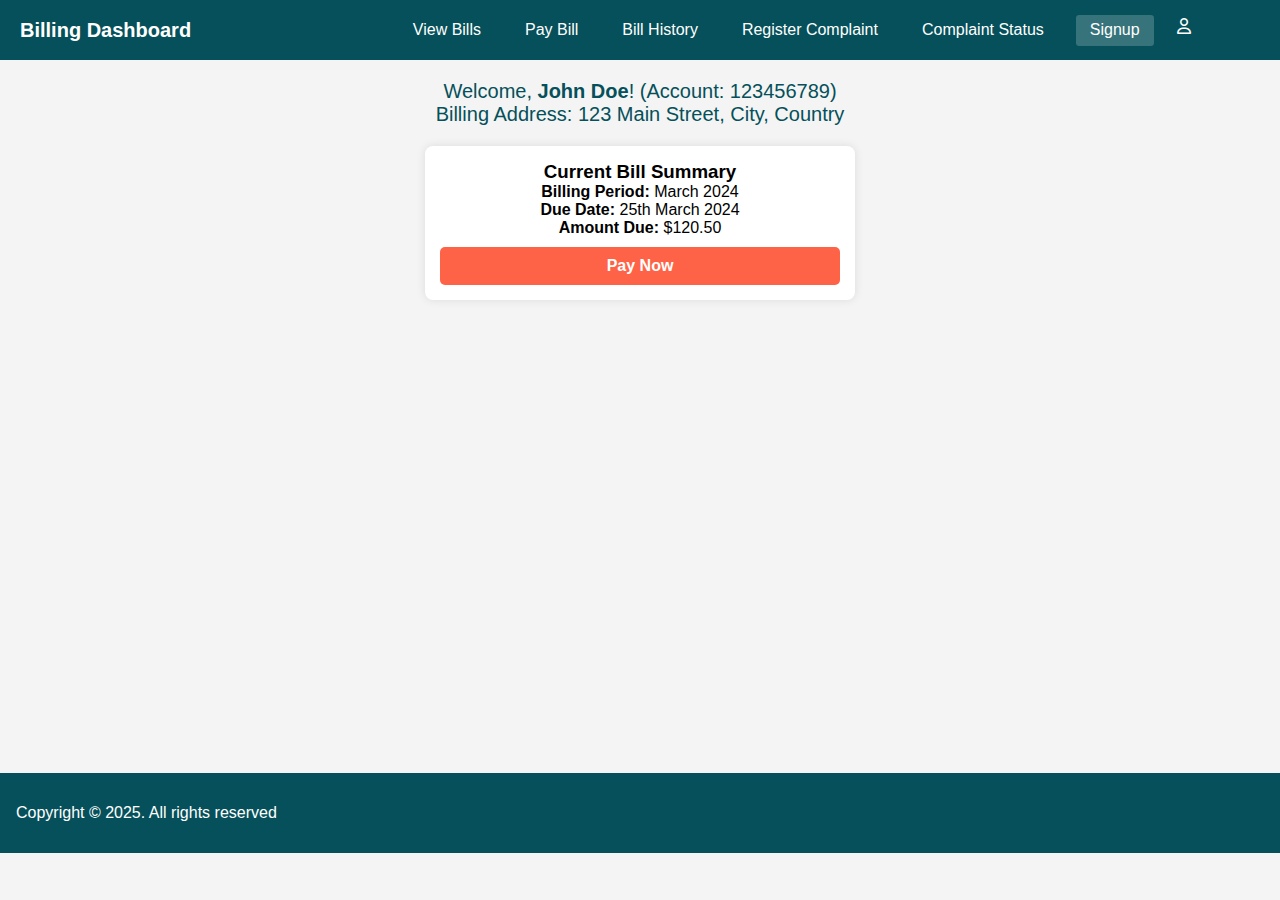
<file: index.html>
<!DOCTYPE html>
<html lang="en">
<head>
    <meta charset="UTF-8">
    <meta name="viewport" content="width=device-width, initial-scale=1.0">
    <title>Responsive Navbar</title>
    <link rel="stylesheet" href="https://cdnjs.cloudflare.com/ajax/libs/font-awesome/6.7.2/css/all.min.css" integrity="sha512-Evv84Mr4kqVGRNSgIGL/F/aIDqQb7xQ2vcrdIwxfjThSH8CSR7PBEakCr51Ck+w+/U6swU2Im1vVX0SVk9ABhg==" crossorigin="anonymous" referrerpolicy="no-referrer" />
    <link rel="stylesheet" href="css/index.css">
</head>
<body>

    <!-- Navbar -->
    <nav class="navbar">
        <div class="logo">Billing Dashboard</div>
        <div class="menu-icon" onclick="toggleMenu()">☰</div>
        <ul class="nav-links">
            <li><a href="/pages/view_bills.html">View Bills</a></li>
            <li><a href="#">Pay Bill</a></li>
            <li><a href="#">Bill History</a></li>
            <li><a href="#">Register Complaint</a></li>
            <li><a href="#">Complaint Status</a></li>
            <li class="signup"><a href="#">Signup</a></li>
            <li class="profile_container">
                <i class="fa-regular fa-user"></i>
               <div class="drop_down_menu">
                
                <a href="#"><i class="fa-solid fa-gear"></i>Account Setting</a>
                 <br> <br> <hr>
                <a href="#" onclick="logout()"><i class="fa-solid fa-right-from-bracket"></i>Logout</a>
            
               </div>
            </li>
        </ul>
        
    </nav>

   <main class="main_container">
            <!-- Welcome Message -->
            <div class="welcome">
                Welcome, <b>John Doe</b>! (Account: 123456789)
                <br>Billing Address: 123 Main Street, City, Country
            </div>

            <!-- Bill Summary -->
            <div class="bill-summary">
                <h3>Current Bill Summary</h3>
                <p><b>Billing Period:</b> March 2024</p>
                <p><b>Due Date:</b> 25th March 2024</p>
                <p><b>Amount Due:</b> $120.50</p>
                <button onclick="payNow()">Pay Now</button>
            </div>
   </main>
    <footer class="footer">
        <p>Copyright &copy; 2025. All rights reserved</p>

    </footer>

    <script src="js/index.js"></script>

</body>
</html>
</file>
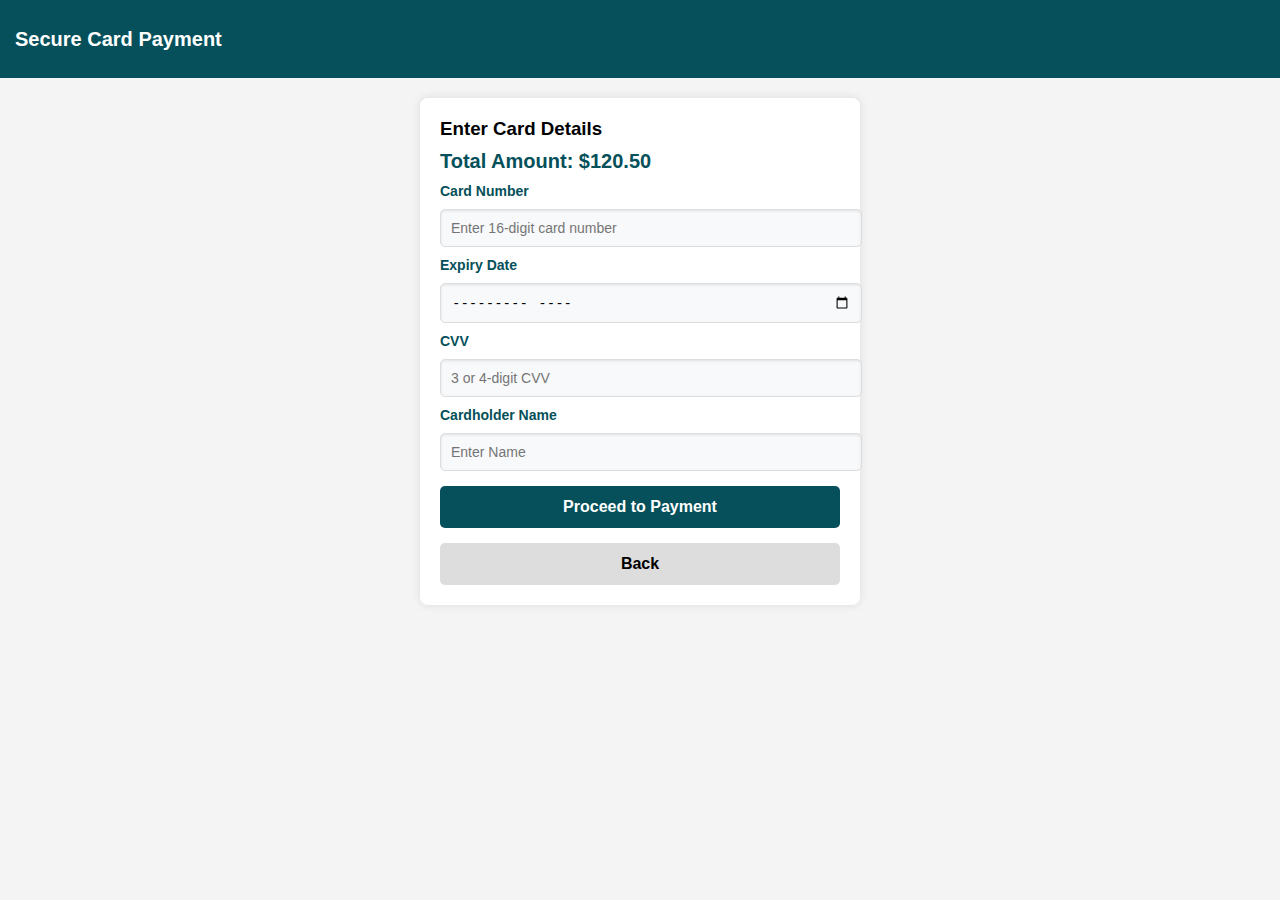
<file: pages/pay_bill.html>
<!DOCTYPE html>
<html lang="en">
<head>
    <meta charset="UTF-8">
    <meta name="viewport" content="width=device-width, initial-scale=1.0">
    <link rel="stylesheet" href="/css/pay_bill.css">
    <title>Card Payment</title>
</head>
<body>

    <div class="navbar">Secure Card Payment</div>

    <div class="container">
        <h3>Enter Card Details</h3>
        <p class="total-amount">Total Amount: $<span id="total-amount">120.50</span></p>

        <label>Card Number</label>
        <input type="text" id="card-number" maxlength="16" placeholder="Enter 16-digit card number">
        <p class="error" id="card-error">Invalid card number (Must be 16 digits)</p>

        <label>Expiry Date</label>
        <input type="month" id="expiry-date">
        <p class="error" id="expiry-error">Card is expired</p>

        <label>CVV</label>
        <input type="text" id="cvv" maxlength="4" placeholder="3 or 4-digit CVV">
        <p class="error" id="cvv-error">Invalid CVV</p>

        <label>Cardholder Name</label>
        <input type="text" id="cardholder-name" placeholder="Enter Name">
        <p class="error" id="name-error">Name cannot be empty</p>

        <button class="btn btn-primary" onclick="confirmPayment()">Proceed to Payment</button>
        <button class="btn btn-secondary" onclick="goBack()">Back</button>

    </div>

    <!-- Confirmation Modal -->
    <div class="container hidden" id="confirmation-modal">
        <h3>Confirm Payment</h3>
        <p>Amount: $<span id="confirm-amount"></span></p>
        <p>Card Number: **** **** **** <span id="confirm-card"></span></p>
        <button class="btn btn-primary" onclick="processPayment()">Confirm</button>
        <button class="btn btn-secondary" onclick="cancelPayment()">Cancel</button>
    </div>

    <!-- Success Message -->
    <div class="container success hidden" id="success-message">
        <h3>Payment Successful</h3>
        <p><b>Payment ID:</b> P123456789</p>
        <p><b>Transaction ID:</b> T987654321</p>
        <p><b>Receipt No:</b> R567890</p>
        <p><b>Date:</b> <span id="transaction-date"></span></p>
        <p><b>Transaction Type:</b> Credit</p>
        <p><b>Bill Number:</b> B20240301</p>
        <p><b>Amount Paid:</b> $<span id="paid-amount"></span></p>
        <p><b>Status:</b> Successful</p>
        <button class="btn btn-primary" onclick="downloadReceipt()">Download Receipt</button>
        <button class="btn btn-secondary" onclick="window.location.href='dashboard.html'">Return to Dashboard</button>
    </div>

    <script  src="/js/pay_bill.js"> </script>


</body>
</html>
</file>
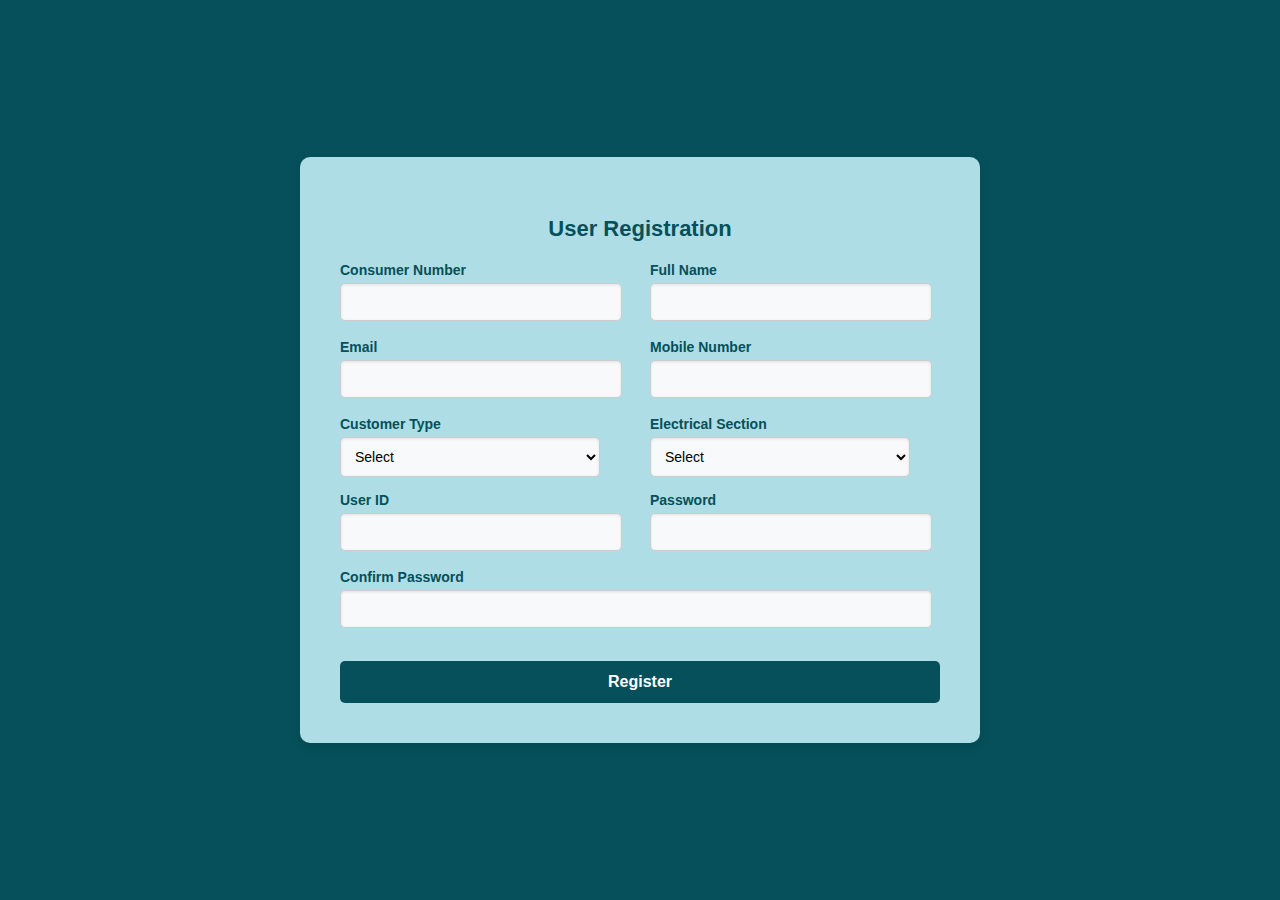
<file: pages/user_register.html>
<!DOCTYPE html>
<html lang="en">
<head>
    <meta charset="UTF-8">
    <meta name="viewport" content="width=device-width, initial-scale=1.0">
    <title>Registration Form</title>
    <link rel="stylesheet" href="/css/register.css">
</head>
<body>

    <div class="container">
        <h2>User Registration</h2>
        <form id="registrationForm">
            <!-- First Row -->
            <div class="form-group">
                <div class="input-box">
                    <label for="consumerNumber">Consumer Number</label>
                    <input type="text" id="consumerNumber">
                    <span class="error-message"></span>
                </div>
                <div class="input-box">
                    <label for="fullName">Full Name</label>
                    <input type="text" id="fullName">
                    <span class="error-message"></span>
                </div>
            </div>

            <!-- Second Row -->
            <div class="form-group">
                <div class="input-box">
                    <label for="email">Email</label>
                    <input type="email" id="email">
                    <span class="error-message"></span>
                </div>
                <div class="input-box">
                    <label for="mobileNumber">Mobile Number</label>
                    <input type="text" id="mobileNumber" >
                    <span class="error-message"></span>
                </div>
            </div>

            <!-- Third Row -->
            <div class="form-group">
                <div class="input-box">
                    <label for="customerType">Customer Type</label>
                    <select id="customerType">
                        <option>Select</option>
                        <option value="Residential">Residential</option>
                        <option value="Commercial">Commercial</option>
                    </select>
                </div>
                <div class="input-box">
                    <label for="electricalSection">Electrical Section</label>
                    <select id="electricalSection" value="">
                        <option>Select</option>
                        <option value="Office">Office</option>
                        <option value="Region">Region</option>
                    </select>
                </div>
            </div>

            <!-- Fourth Row -->
            <div class="form-group">
                <div class="input-box">
                    <label for="userId">User ID</label>
                    <input type="text" id="userId" >
                    <span class="error-message"></span>
                </div>
                <div class="input-box">
                    <label for="password">Password</label>
                    <input type="password" id="password">
                    <span class="error-message"></span>
                </div>
            </div>

            <!-- Fifth Row -->
            <div class="form-group">
                <div class="input-box">
                    <label for="confirmPassword">Confirm Password</label>
                    <input type="password" id="confirmPassword">
                    <span class="error-message"></span>
                </div>
            </div>

            <button type="submit">Register</button>
        </form>

        <!-- Confirmation Message -->
        <div id="confirmationMessage"></div>
    </div>

    <script src="/js/register.js"></script>
</body>
</html>
</file>
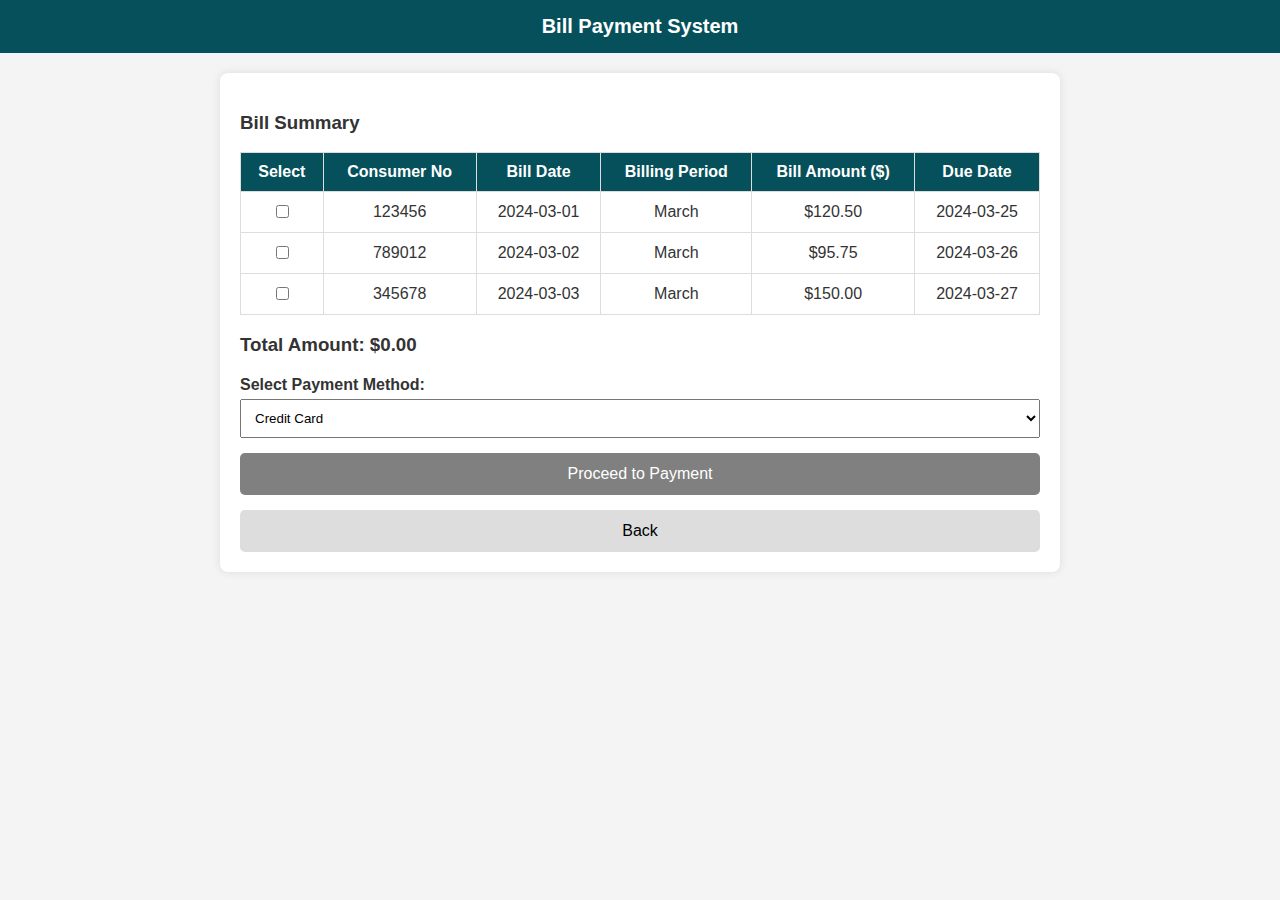
<file: pages/view_bill_summary.html>
<!DOCTYPE html>
<html lang="en">
<head>
    <meta charset="UTF-8">
    <meta name="viewport" content="width=device-width, initial-scale=1.0">
    <link rel="stylesheet" href="../css/view_bill_summary.css">
    <title>Bill Payment</title>
   
</head>
<body>

    <div class="navbar">Bill Payment System</div>

    <div class="container">
        <!-- Error Message -->
        <div class="error" id="error-message">
            Error loading bill details. Please try again or go back.
        </div>

        <!-- Bill Summary Table -->
        <h3>Bill Summary</h3>
        <table>
            <thead>
                <tr>
                    <th>Select</th>
                    <th>Consumer No</th>
                    <th>Bill Date</th>
                    <th>Billing Period</th>
                    <th>Bill Amount ($)</th>
                    <th>Due Date</th>
                </tr>
            </thead>
            <tbody id="bill-table">
                <!-- Dynamic Data -->
            </tbody>
        </table>

        <!-- Total Amount Section -->
        <h3>Total Amount: $<span id="total-amount">0.00</span></h3>

        <!-- Payment Method -->
        <div class="payment-section">
            <label for="payment-method">Select Payment Method:</label>
            <select id="payment-method">
                <option value="credit-card">Credit Card</option>
                <option value="debit-card">Debit Card</option>
                <option value="net-banking">Net Banking</option>
            </select>
        </div>

        <!-- Buttons -->
        <button class="btn btn-primary" id="proceed-btn" disabled onclick="proceedToPayment()">Proceed to Payment</button>
        <button class="btn btn-secondary" onclick="goBack()">Back</button>
    </div>

   <script src="../js/view_bill_summary.js"></script>

</body>
</html>
</file>
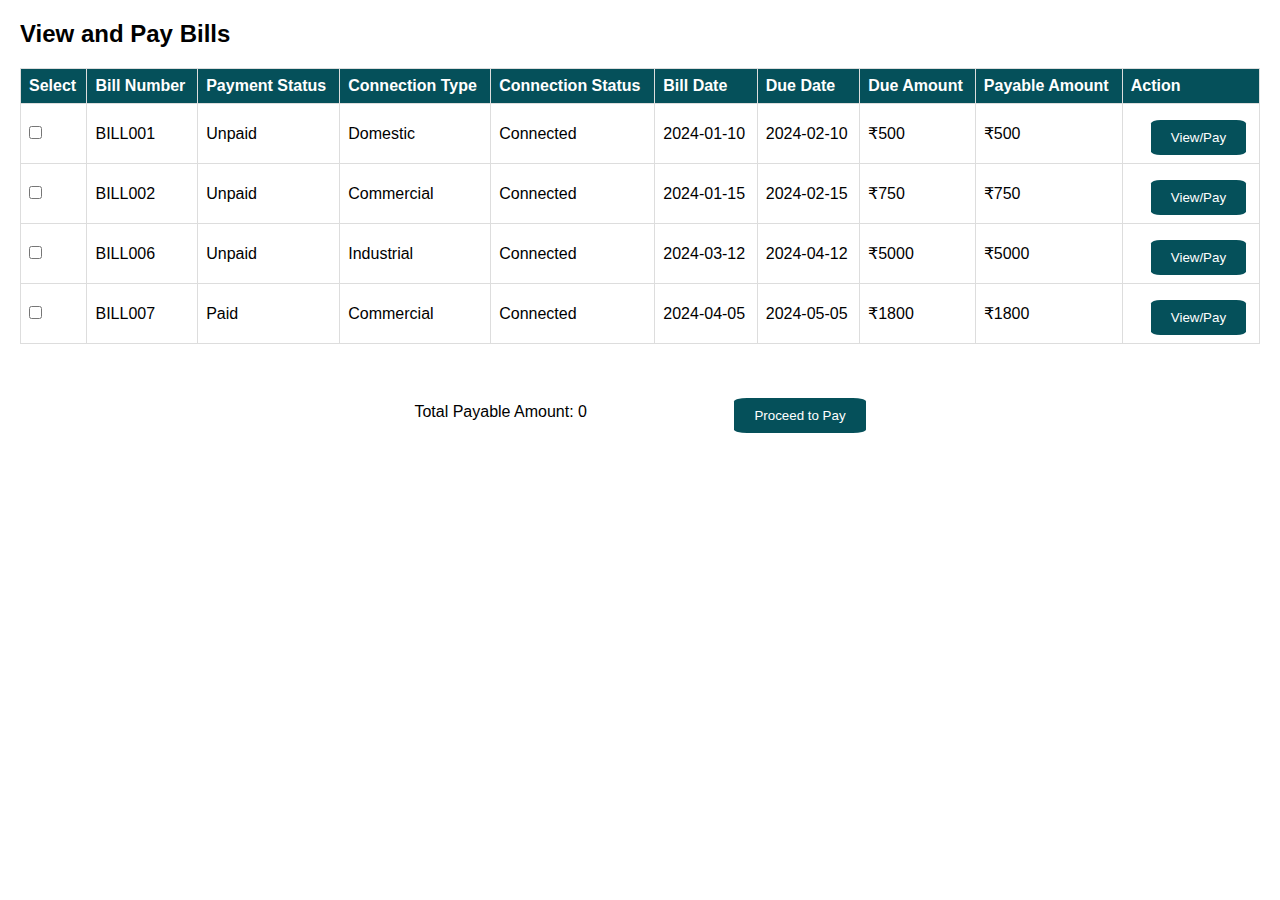
<file: pages/view_bills.html>
<!DOCTYPE html>
<html lang="en">
<head>
    <meta charset="UTF-8">
    <meta name="viewport" content="width=device-width, initial-scale=1.0">
    <title>Bill Payment</title>
   <link rel="stylesheet" href="../css/view_bills.css">
</head>
<body>
  <div class="container">
    <h2 class="heading">View and Pay Bills</h2>
    <table>
        <thead>
            <tr>
                <th>Select</th>
             
                <th>Bill Number</th>
                <th>Payment Status</th>
                <th>Connection Type</th>
                <th>Connection Status</th>
               
                <th>Bill Date</th>
                <th>Due Date</th>
               
                <th>Due Amount</th>
                <th>Payable Amount</th>
                <th>Action</th>
            </tr>
        </thead>
        <tbody id="billTable">
            <!-- Rows will be added dynamically using JS -->
        </tbody>
    </table>
   <div class="total">
    <div class="total-amount">Total Payable Amount: <span id="totalAmount">0</span></div>
    <button class="pages-btn pay-btn" onclick="proceedToPay()">Proceed to Pay</button>
   </div>
     
    <script src="../js/view_bills.js">  
    </script>

  </div>
</body>
</html>
</file>
<file: css/index.css>
*{
    padding: 0;
    margin: 0;

}
:root{
    --primaryColor:#05505a;
    --secondaryColor:#afdde5;
    --tertiaryColor:rgba(255, 255, 255, 0.2);

}
body {
    font-family: Arial, sans-serif;
    margin: 0;
    padding: 0;
    background-color: #f4f4f4;
}


.navbar {
    background-color: var(--primaryColor);
    display: flex;
    justify-content: space-between;
    align-items: center;
    padding:6px 20px;
    color: white;
    flex-wrap: wrap;
    min-height: 3rem;
}

.logo {
    font-size: 20px;
    font-weight: bold;
}

.nav-links {
    list-style: none;
    display: flex;
    align-items: center;
    gap: 20px;
    height: 3rem;
}

.nav-links li {
    display: inline;
}

.nav-links a {
    text-decoration: none;
    color: white;
    font-size: 16px;
    padding: 8px 12px;
    border-radius: 5px;
    transition: 0.3s;
 
}

.nav-links a:hover {
    background-color: var(--tertiaryColor);
    
}

/* Hamburger Menu for Mobile */
.menu-icon {
    display: none;
    font-size: 24px;
    cursor: pointer;
}

.profile_container{
   position: relative;   
   display: inline-block;
   cursor: pointer;
   padding: 0.2rem;
   display: flex;
   align-items: center;
   height: 50%;
   width: 3rem;
   
   margin-right: 2rem;
}
.drop_down_menu{
    position: absolute;
    padding: 0.5rem 1rem;
    right: 0.5rem;
    width: 10rem;
    top: 2rem;
    border-radius: 0.5rem;
    display: none;
    background-color: var(--secondaryColor);
}
.drop_down_menu i{
    font-size: 1.2rem;
}

.drop_down_menu a{
    text-decoration: none;
    color: #000;
    margin: 1rem 0;
}

.profile_container:hover .drop_down_menu{
    display: block;
}
.signup{
    background-color: var(--tertiaryColor);
    padding:6.5px 2px;
    border-radius: 0.2rem;
}
/* ---------------(main_container)--------------------------------- */

.main_container{
    height: 77vh;
}

.footer{
    background-color: var(--primaryColor);
    height: 3rem;
    color: #fff;
    display: flex;
    align-items: center;
    padding: 1rem;
}


/* -----------------------(for login form)---------------------- */

.login_div{
    display: flex;
    justify-content: center;
    margin-top: 2rem;
}
.container {
    background: #afdde5;
    padding: 40px;
    margin-top: 10px;
    margin-bottom: 10px;
    border-radius: 10px;
    box-shadow: 0px 4px 10px rgba(0, 0, 0, 0.1);
    width: 480px; /* Adjusted width for better layout */
}
label {
    font-weight: bold;
    color: #05505a;
    font-size: 14px;
    margin-bottom: 5px;
}

/* Input, select, textarea styling */
input, select, textarea {
    width: 96%;
    padding: 10px;
    border: 1px solid #ccc;
    border-radius: 5px;
    background: #f8f9fa;
    outline: none;
    font-size: 14px;
    box-shadow: inset 0px 1px 3px rgba(0, 0, 0, 0.1);
}

button {
    width: 100%;
    padding: 12px;
    background-color: #05505a;
    color: white;
    border: none;
    border-radius: 5px;
    margin-top: 15px;
    cursor: pointer;
    font-size: 16px;
    font-weight: bold;
    transition: all 0.3s ease-in-out;
}

button:hover {
    background-color: #033f45;
}




.signup p a{
    text-decoration: none;
    font-size: 1.1rem;
    color: #fff;
    padding: 0.4rem;
    border-radius: 4px;
    background-color: var(--primaryColor);


}
.profile_div{
    display: flex;
    justify-content: center;
    border-radius: 2rem;
    border: 1px solid;
    width: 6rem;
    padding: 5px 0;


   
}






/* ----------------------------------------------()-------------------------------------------- */
/* Responsive Design */
@media (max-width: 768px) {

    .nav-links {
        display: none;
        flex-direction: column;
        width: 100%;
        height: 50vh;
        background-color: #05505a;
        position: absolute;
        top: 60px;
        left: 0;
        text-align: center;
    }

    .nav-links.active {
         height: 0rem;
         overflow: hidden;
    }
    

    .menu-icon {
        display: block;
    }
}

/* Welcome Message */
.welcome {
    text-align: center;
    margin: 20px 0;
    font-size: 20px;
    color: #05505a;
}

/* Bill Summary */
.bill-summary {
    max-width: 400px;
    margin: 20px auto;
    padding: 15px;
    background-color: white;
    border-radius: 8px;
    box-shadow: 0px 0px 10px rgba(0, 0, 0, 0.1);
    text-align: center;
}

.bill-summary button {
    background-color: #ff6347;
    color: white;
    padding: 10px 15px;
    border: none;
    border-radius: 5px;
    cursor: pointer;
    font-size: 16px;
    margin-top: 10px;
}

.bill-summary button:hover {
    background-color: #d94a38;
}
</file>
<file: css/pay_bill.css>
@import url(index.css);

/* body {
    font-family: Arial, sans-serif;
    margin: 0;
    padding: 0;
    background-color: #f4f4f4;
    color: #333;
} */


.navbar {
    background-color: #05505a;
    padding: 15px;
    color: white;
    text-align: center;
    font-size: 20px;
    font-weight: bold;
}

.container {
    width: 90%;
    max-width: 400px;
    margin: 20px auto;
    background-color: white;
    padding: 20px;
    border-radius: 8px;
    box-shadow: 0px 0px 10px rgba(0, 0, 0, 0.1);
}

label {
    font-weight: bold;
    display: block;
    margin-top: 10px;
}

input {
    width: 100%;
    padding: 10px;
    margin-top: 5px;
    border: 1px solid #ddd;
    border-radius: 5px;
}

.error {
    color: red;
    font-size: 14px;
    margin-top: 5px;
    display: none;
}

.total-amount {
    font-size: 20px;
    font-weight: bold;
    color: #05505a;
    margin-top: 10px;
}

.btn {
    display: inline-block;
    width: 100%;
    padding: 12px;
    margin-top: 15px;
    border: none;
    border-radius: 5px;
    font-size: 16px;
    cursor: pointer;
}

.btn-primary {
    background-color: #05505a;
    color: white;
}

.btn-secondary {
    background-color: #ddd;
    color: black;
}

.hidden {
    display: none;
}

/* Success Message */
.success {
    background-color: #d4edda;
    color: #155724;
    padding: 15px;
    text-align: center;
    border-radius: 5px;
    display: none;
}
</file>
<file: css/register.css>
/* General body styling */
body {
    font-family: Arial, sans-serif;
    background-color: #05505a; /* Background color */
    margin: 0;
    padding: 0;
    display: flex;
    justify-content: center;
    align-items: center;
    height: 100vh;
}

/* Form container */
.container {
    background: #afdde5;
    padding: 40px;
    margin-top: 10px;
    margin-bottom: 10px;
    border-radius: 10px;
    box-shadow: 0px 4px 10px rgba(0, 0, 0, 0.1);
    width: 600px; /* Adjusted width for better layout */
}

/* Form heading */
h2 {
    text-align: center;
    color: #05505a;
    font-size: 22px;
    margin-bottom: 20px;
}

/* Form grid layout */
.form-group {
    display: flex;
    gap: 20px; /* Space between two fields */
    margin-bottom: 15px;
}

/* Each input container */
.input-box {
    flex: 1; /* Ensures equal width */
    display: flex;
    flex-direction: column;
    margin-right:30px;
}

/* Label styling */
label {
    font-weight: bold;
    color: #05505a;
    font-size: 14px;
    margin-bottom: 5px;
}

/* Input, select, textarea styling */
input, select, textarea {
    width: 100%;
    padding: 10px;
    border: 1px solid #ccc;
    border-radius: 5px;
    background: #f8f9fa;
    outline: none;
    font-size: 14px;
    box-shadow: inset 0px 1px 3px rgba(0, 0, 0, 0.1);
  
}

/* Special styling for textarea */
textarea {
    height: 80px;
    resize: none;
}

/* Button styling */
button {
    width: 100%;
    padding: 12px;
    background-color: #05505a;
    color: white;
    border: none;
    border-radius: 5px;
    margin-top: 15px;
    cursor: pointer;
    font-size: 16px;
    font-weight: bold;
    transition: background 0.3s ease-in-out;
}

button:hover {
    background-color: #033f45;
}

/* Confirmation Message */
#confirmationMessage {
    margin-top: 20px;
    padding: 12px;
    background-color: #d4edda;
    color: #155724;
    border-radius: 5px;
    display: none;
    text-align: center;
}
.error-message {
    font-size: 12px;
    color: red;
    margin-top: 3px;
    display: block;
}


/* Responsive Design: Stack fields on smaller screens */
@media (max-width: 600px) {
    .form-group {
        flex-direction: column;
        gap: 10px;
    }
}
</file>
<file: css/view_bill_summary.css>
/* General Styles */
body {
    font-family: Arial, sans-serif;
    margin: 0;
    padding: 0;
    background-color: #f4f4f4;
    color: #333;
}

/* Navbar */
.navbar {
    background-color: #05505a;
    padding: 15px;
    color: white;
    text-align: center;
    font-size: 20px;
    font-weight: bold;
}

/* Container */
.container {
    width: 90%;
    max-width: 800px;
    margin: 20px auto;
    background-color: white;
    padding: 20px;
    border-radius: 8px;
    box-shadow: 0px 0px 10px rgba(0, 0, 0, 0.1);
}

/* Table */
table {
    width: 100%;
    border-collapse: collapse;
    margin-top: 10px;
}

th, td {
    padding: 10px;
    border: 1px solid #ddd;
    text-align: center;
}

th {
    background-color: #05505a;
    color: white;
}

/* Payment Section */
.payment-section {
    margin-top: 20px;
}

label {
    font-weight: bold;
}

select {
    width: 100%;
    padding: 10px;
    margin-top: 5px;
}

/* Buttons */
.btn {
    display: inline-block;
    width: 100%;
    padding: 12px;
    margin-top: 15px;
    border: none;
    border-radius: 5px;
    font-size: 16px;
    cursor: pointer;
}

.btn-primary {
    background-color: #05505a;
    color: white;
}

.btn-primary:disabled {
    background-color: gray;
    cursor: not-allowed;
}

.btn-secondary {
    background-color: #ddd;
    color: black;
}

/* Error Message */
.error {
    display: none;
    background-color: #ffdddd;
    color: red;
    padding: 10px;
    text-align: center;
    margin-top: 10px;
    border-radius: 5px;
}
</file>
<file: css/view_bills.css>
*{
    padding: 0;
    margin: 0;

}
:root{
    --primaryColor:#05505a;
    --secondaryColor:#afdde5;
    --tertiaryColor:rgba(255, 255, 255, 0.2);
} 

body {
    font-family: Arial, sans-serif;
    margin: 20px;
}

.heading{
margin-top: 20px;
margin-bottom: 20px;
}
table {
    width: 100%;
    border-collapse: collapse;
}
th, td {
    border: 1px solid #ddd;
    padding: 8px;
    text-align: left;
}
th {
    background-color: var(--primaryColor);
    color: white;
}
.total {
    display: flex;
    justify-content: center; 
    align-items: center;
    gap: 20px; 
    height: 15vh;
}
.total-amount{
    width: 280px;
}
.pay-btn{
   text-align: end;
   align-items: flex-end; 
}
.pages{
    text-align: center;
    border-radius: 50%;
}
.pages-btn{
    margin-top: 8px;
    padding: 10px 20px;
    background-color: var(--primaryColor);
    color: white;
    border-radius: 10%;
    border: none;
    margin-left: 20px;
    cursor: pointer;
}

input[type="checkbox"]{
    accent-color: var(--primaryColor);
    cursor: pointer;
}

/* Bill Detail Modal */
:modal {
    background-color: white;
    border: none;
    border-radius: 5px;
    margin-left: 30%;
    margin-top: 10%;
  }
  .diloag{
    padding: 10px;
    width: 470px;
  }
  .button-dialog .pages-btn{
   margin-left: 10px;
   width: 95%;
  }
  .bill-info{
   text-align: center;
   margin-bottom: 10px;
   color: white;
   /* border:2px solid black; */
   background-color: var(--primaryColor);
   border-radius: 10%;
  }
</file>
